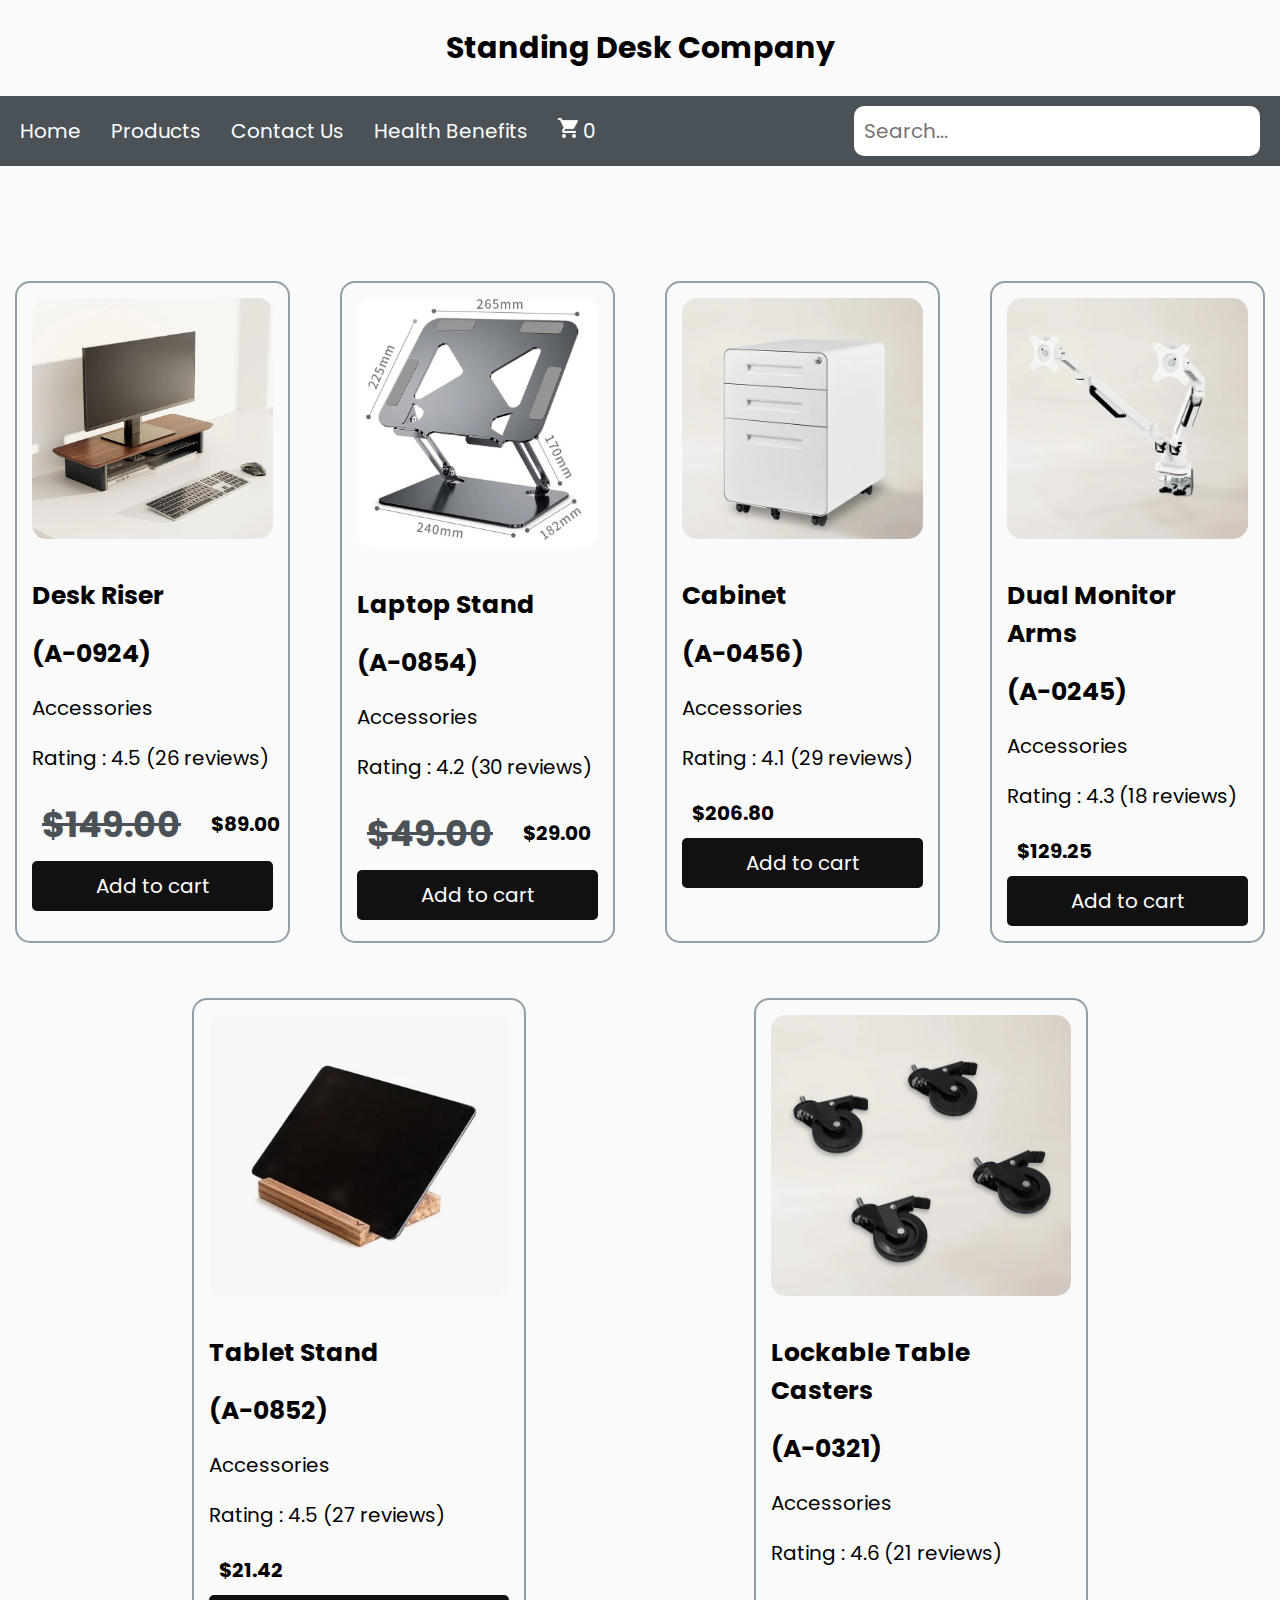
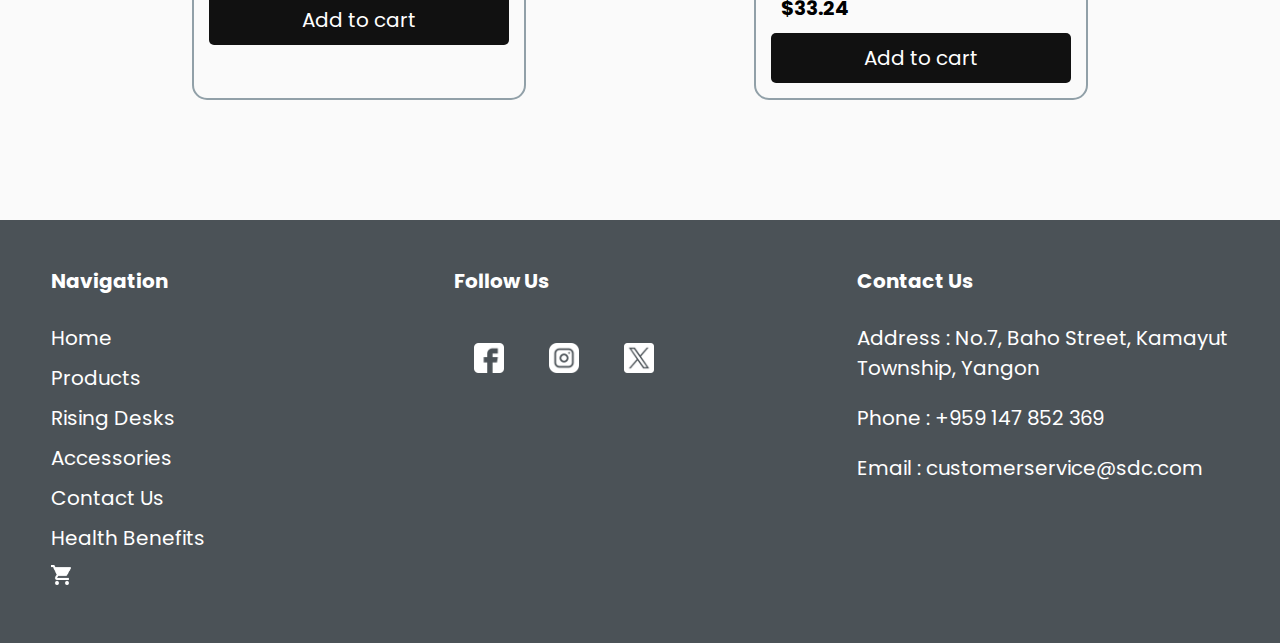
<file: accessories.html>
<!DOCTYPE html>
<html lang="en">
  <head>
    <meta charset="UTF-8" >
    <meta name="viewport" content="width=device-width, initial-scale=1.0" >
    <title>Accessories | SDC</title>
    <link rel="stylesheet" href="./style.css" >
    <link rel="preconnect" href="https://fonts.googleapis.com">
    <link rel="preconnect" href="https://fonts.gstatic.com" crossorigin>
    <link href="https://fonts.googleapis.com/css2?family=Poppins:ital,wght@0,100;0,200;0,300;0,400;0,500;0,600;0,700;0,800;0,900;1,100;1,200;1,300;1,400;1,500;1,600;1,700;1,800;1,900&display=swap" rel="stylesheet">
  </head>
  <body>
    <header>
      <h2>Standing Desk Company</h2>
    </header>
    <!-- navbar -->
    <nav>
      <div id="menu-nav">
        <ul class="navbar">
          <li><a href="index.html">Home</a></li>
          <li class="sub-menu">
            <a href="product.html">Products</a>
            <ul class="sub">
              <li><a href="desk.html">Rising Desks</a></li>
              <li><a href="accessories.html">Accessories</a></li>
            </ul>
          </li>
          <li><a href="contact_us.html">Contact Us</a></li>
          <li><a href="health_benefit.html">Health Benefits</a></li>
          <li>
            <a href="cart.html"
              ><img
                class="shopping-cart-icon"
                src="./Images/shopping-cart.png"
                alt=""
            >
            <span id="cartCount">0</span>
          </a>
          </li>
        </ul>
      </div>
      <input type="checkbox" name="menu-toggle" id="menu-toggle" >
      <label for="menu-toggle"
        ><img class="menu-bar-icon" src="./Images/menu.png" alt=""
      ></label>
      <input type="search" id="searchInput" class="search" placeholder="Search..." onkeyup="searchFunction()">
    </nav>

    <ul class="mobile-nav">
      <li><a href="index.html">Home</a></li>
      <li class="mobile-sub-menu">
        <a href="product.html">Products</a>
        <ul class="mobile-sub">
          <li><a href="desk.html">Rising Desks</a></li>
          <li><a href="accessories.html">Accessories</a></li>
        </ul>
      </li>
      <li><a href="contact_us.html">Contact Us</a></li>
      <li><a href="health_benefit.html">Health Benefits</a></li>
      <li>
        <a href="cart.html"
          ><img
            class="shopping-cart-icon"
            src="./Images/shopping-cart.png"
            alt=""
        >
            <span id="cartCountMobile">0</span>
      </a>
      </li>
    </ul>

    <section class="accessories-page-section">
      <div class="cards">
        <div class="card-container">
          <img src="./Images/Desk-riser1.jpeg" alt="" >
          <div class="product-name">
            <h4>Desk Riser</h4>
            <h4>(A-0924)</h4>
            <p>Accessories</p>
            <p>Rating : 4.5 (26 reviews)</p>
          </div>
          <div class="price">
            <h4><del>$149.00</del></h4>
            <h2>$89.00</h2>
          </div>

          <button class="btn-add-to-cart" onclick="addToCart('Desk Riser (A-0924)', 149.00)">Add to cart</button>
        </div>

        <div class="card-container">
          <img src="./Images/Laptop_Stand.jpeg" alt="" >
          <div class="product-name">
            <h4>Laptop Stand</h4>
            <h4>(A-0854)</h4>
            <p>Accessories</p>
            <p>Rating : 4.2 (30 reviews)</p>
          </div>
          <div class="price">
            <h4><del>$49.00</del></h4>
            <h2>$29.00</h2>
          </div>
          <button class="btn-add-to-cart" onclick="addToCart('Laptop Stand (A-0854)', 49.00)">Add to cart</button>
        </div>

        <div class="card-container">
          <img src="./Images/product_accessories1.jpg" alt="" >
          <div class="product-name">
            <h4>Cabinet</h4>
            <h4>(A-0456)</h4>
            <p>Accessories</p>
            <p>Rating : 4.1 (29 reviews)</p>
          </div>
          <div class="price">
            <h4>$206.80</h4>
          </div>
          <button class="btn-add-to-cart" onclick="addToCart('Cabinet (A-0456)', 206.80)">Add to cart</button>
        </div>

        <div class="card-container">
          <img src="./Images/product_accessories2.jpg" alt="" >
          <div class="product-name">
            <h4>Dual Monitor Arms</h4>
            <h4>(A-0245)</h4>
            <p>Accessories</p>
            <p>Rating : 4.3 (18 reviews)</p>
          </div>
          <div class="price">
            <h4>$129.25</h4>
          </div>
          <button class="btn-add-to-cart" onclick="addToCart('Aluminum Dual Monitor Arms (A-0245)', 129.25)">Add to cart</button>
        </div>

        <div class="card-container">
          <img src="./Images/product_accessories3.jpg" alt="" >
          <div class="product-name">
            <h4>Tablet Stand</h4>
            <h4>(A-0852)</h4>
            <p>Accessories</p>
            <p>Rating : 4.5 (27 reviews)</p>
          </div>
          <div class="price">
            <h4>$21.42</h4>
          </div>
          <button class="btn-add-to-cart" onclick="addToCart('Tablet Stand (A-0852)', 21.42)">Add to cart</button>
        </div>

        <div class="card-container">
          <img src="./Images/Product_table_casters.jpg" alt="" >
          <div class="product-name">
            <h4>Lockable Table Casters</h4>
            <h4>(A-0321)</h4>
            <p>Accessories</p>
            <p>Rating : 4.6 (21 reviews)</p>
          </div>
          <div class="price">
            <h4>$33.24</h4>
          </div>
          <button class="btn-add-to-cart" onclick="addToCart('Lockable Table Casters (A-0321)', 33.24)">Add to cart</button>
        </div>

        
      </div>
    </section>

    <!-- footer -->
    <footer>
      <div class="footer-nav">
        <h4>Navigation</h4>
        <ul>
          <li><a href="index.html">Home</a></li>
          <li><a href="product.html">Products</a></li>
          <li><a href="desk.html">Rising Desks</a></li>
          <li><a href="accessories.html">Accessories</a></li>
          <li><a href="contact_us.html">Contact Us</a></li>
          <li><a href="health_benefit.html">Health Benefits</a></li>
          <li>
            <a href="cart.html"
              ><img
                class="shopping-cart-icon"
                src="./Images/shopping-cart.png"
                alt=""
            ></a>
          </li>
        </ul>
      </div>

      <div class="follow-us">
        <h4>Follow Us</h4>
        <a class="socialmedia-icon" href="https://www.facebook.com/login/" target="_blank"
          ><img src="./Images/facebook.png" alt=""
        ></a>
        <a class="socialmedia-icon" href="https://www.instagram.com/accounts/login/?hl=en" target="_blank"
          ><img src="./Images/instagram.png" alt=""
        ></a>
        <a class="socialmedia-icon" href="https://twitter.com/login" target="_blank"
          ><img src="./Images/twitter.png" alt=""
        ></a>
      </div>

      <div class="contact-us">
        <h4>Contact Us</h4>
        <p>Address : No.7, Baho Street, Kamayut Township, Yangon</p>
        <p>Phone : +959 147 852 369</p>
        <p>Email : customerservice@sdc.com</p>
      </div>
    </footer>

    <script src="cart.js"></script>
    <script>
      function searchFunction() {
    var input = document.getElementById("searchInput").value.toLowerCase().trim();
    var words = input.split(/\s+/);

    var cards = document.getElementsByClassName("card-container");

    if (input === "") {
        
        for (var i = 0; i < cards.length; i++) {
            cards[i].style.display = "block";
        }
        return; 
    }

    for (var i = 0; i < cards.length; i++) {
        var card = cards[i];
        var cardText = card.textContent.toLowerCase();
        var match = false;

        for (var j = 0; j < words.length; j++) {
            var word = words[j];
            if (word && cardText.includes(word)) {
                match = true;
                break;
            }
        }

        if (match) {
            card.style.display = "block"; 
        } else {
            card.style.display = "none";
        }
    }
}

    </script>
  </body>
</html>
</file>
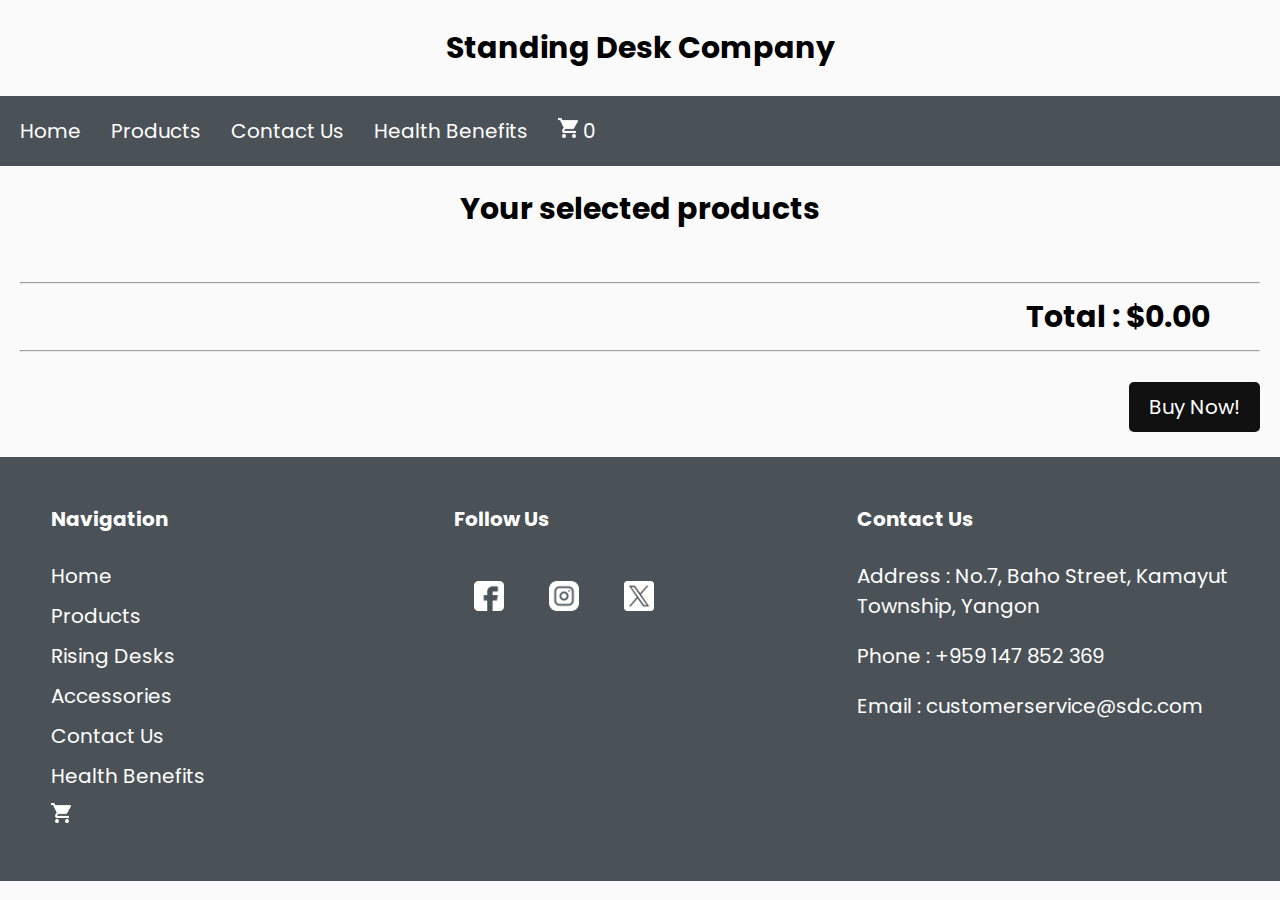
<file: cart.html>
<!DOCTYPE html>
<html lang="en">
  <head>
    <meta charset="UTF-8" >
    <meta name="viewport" content="width=device-width, initial-scale=1.0" >
    <title>Cart | SDC</title>
    <link rel="stylesheet" href="./style.css" >
    <link rel="preconnect" href="https://fonts.googleapis.com">
    <link rel="preconnect" href="https://fonts.gstatic.com" crossorigin>
    <link href="https://fonts.googleapis.com/css2?family=Poppins:ital,wght@0,100;0,200;0,300;0,400;0,500;0,600;0,700;0,800;0,900;1,100;1,200;1,300;1,400;1,500;1,600;1,700;1,800;1,900&display=swap" rel="stylesheet">
  </head>
  <body>
    <header>
      <h2>Standing Desk Company</h2>
    </header>
    <!-- navbar -->
    <nav>
      <div id="menu-nav">
        <ul class="navbar">
          <li><a href="index.html">Home</a></li>
          <li class="sub-menu">
            <a href="product.html">Products</a>
            <ul class="sub">
              <li><a href="desk.html">Rising Desks</a></li>
              <li><a href="accessories.html">Accessories</a></li>
            </ul>
          </li>
          <li><a href="contact_us.html">Contact Us</a></li>
          <li><a href="health_benefit.html">Health Benefits</a></li>
          <li>
            <a href="cart.html"
              ><img
                class="shopping-cart-icon"
                src="./Images/shopping-cart.png"
                alt=""
            >
        <span id="cartCount">0</span>
          </a>
          </li>
        </ul>
      </div>
      <input type="checkbox" name="menu-toggle" id="menu-toggle" >
      <label for="menu-toggle"
        ><img class="menu-bar-icon" src="./Images/menu.png" alt=""
      ></label>
    </nav>

    <ul class="mobile-nav">
      <li><a href="index.html">Home</a></li>
      <li class="mobile-sub-menu">
        <a href="product.html">Products</a>
        <ul class="mobile-sub">
          <li><a href="desk.html">Rising Desks</a></li>
          <li><a href="accessories.html">Accessories</a></li>
        </ul>
      </li>
      <li><a href="contact_us.html">Contact Us</a></li>
      <li><a href="health_benefit.html">Health Benefits</a></li>
      <li>
        <a href="cart.html"
          ><img
            class="shopping-cart-icon"
            src="./Images/shopping-cart.png"
            alt=""
        >
            <span id="cartCountMobile">0</span>
      </a>
      </li>
    </ul>

    <!-- Basket section -->
    <h1 class="title"> Your selected products </h1>
    <div class="basket-container">
    <div class="basket">
        <div id="cartList"></div>
        <hr>
        <div id="cartTotal">Total : $0.00</div>
        <hr>
    </div>
    <div class="buy-btn-container"> 
    <button class="buy-now" onclick="completePurchase()">Buy Now!</button>
    </div>
    </div>

    <!-- footer -->
    <footer>
      <div class="footer-nav">
        <h4>Navigation</h4>
        <ul>
          <li><a href="index.html">Home</a></li>
          <li><a href="product.html">Products</a></li>
          <li><a href="desk.html">Rising Desks</a></li>
          <li><a href="accessories.html">Accessories</a></li>
          <li><a href="contact_us.html">Contact Us</a></li>
          <li><a href="health_benefit.html">Health Benefits</a></li>
          <li>
            <a href="cart.html"
              ><img
                class="shopping-cart-icon"
                src="./Images/shopping-cart.png"
                alt=""
            ></a>
          </li>
        </ul>
      </div>

      <div class="follow-us">
        <h4>Follow Us</h4>
        <a class="socialmedia-icon" href="https://www.facebook.com/login/" target="_blank"
          ><img src="./Images/facebook.png" alt=""
        ></a>
        <a class="socialmedia-icon" href="https://www.instagram.com/accounts/login/?hl=en" target="_blank"
          ><img src="./Images/instagram.png" alt=""
        ></a>
        <a class="socialmedia-icon" href="https://twitter.com/login" target="_blank"
          ><img src="./Images/twitter.png" alt=""
        ></a>
      </div>

      <div class="contact-us">
        <h4>Contact Us</h4>
        <p>Address : No.7, Baho Street, Kamayut Township, Yangon</p>
        <p>Phone : +959 147 852 369</p>
        <p>Email : customerservice@sdc.com</p>
      </div>
    </footer>

    <script src="cart.js"></script>

  </body>
</html>
</file>
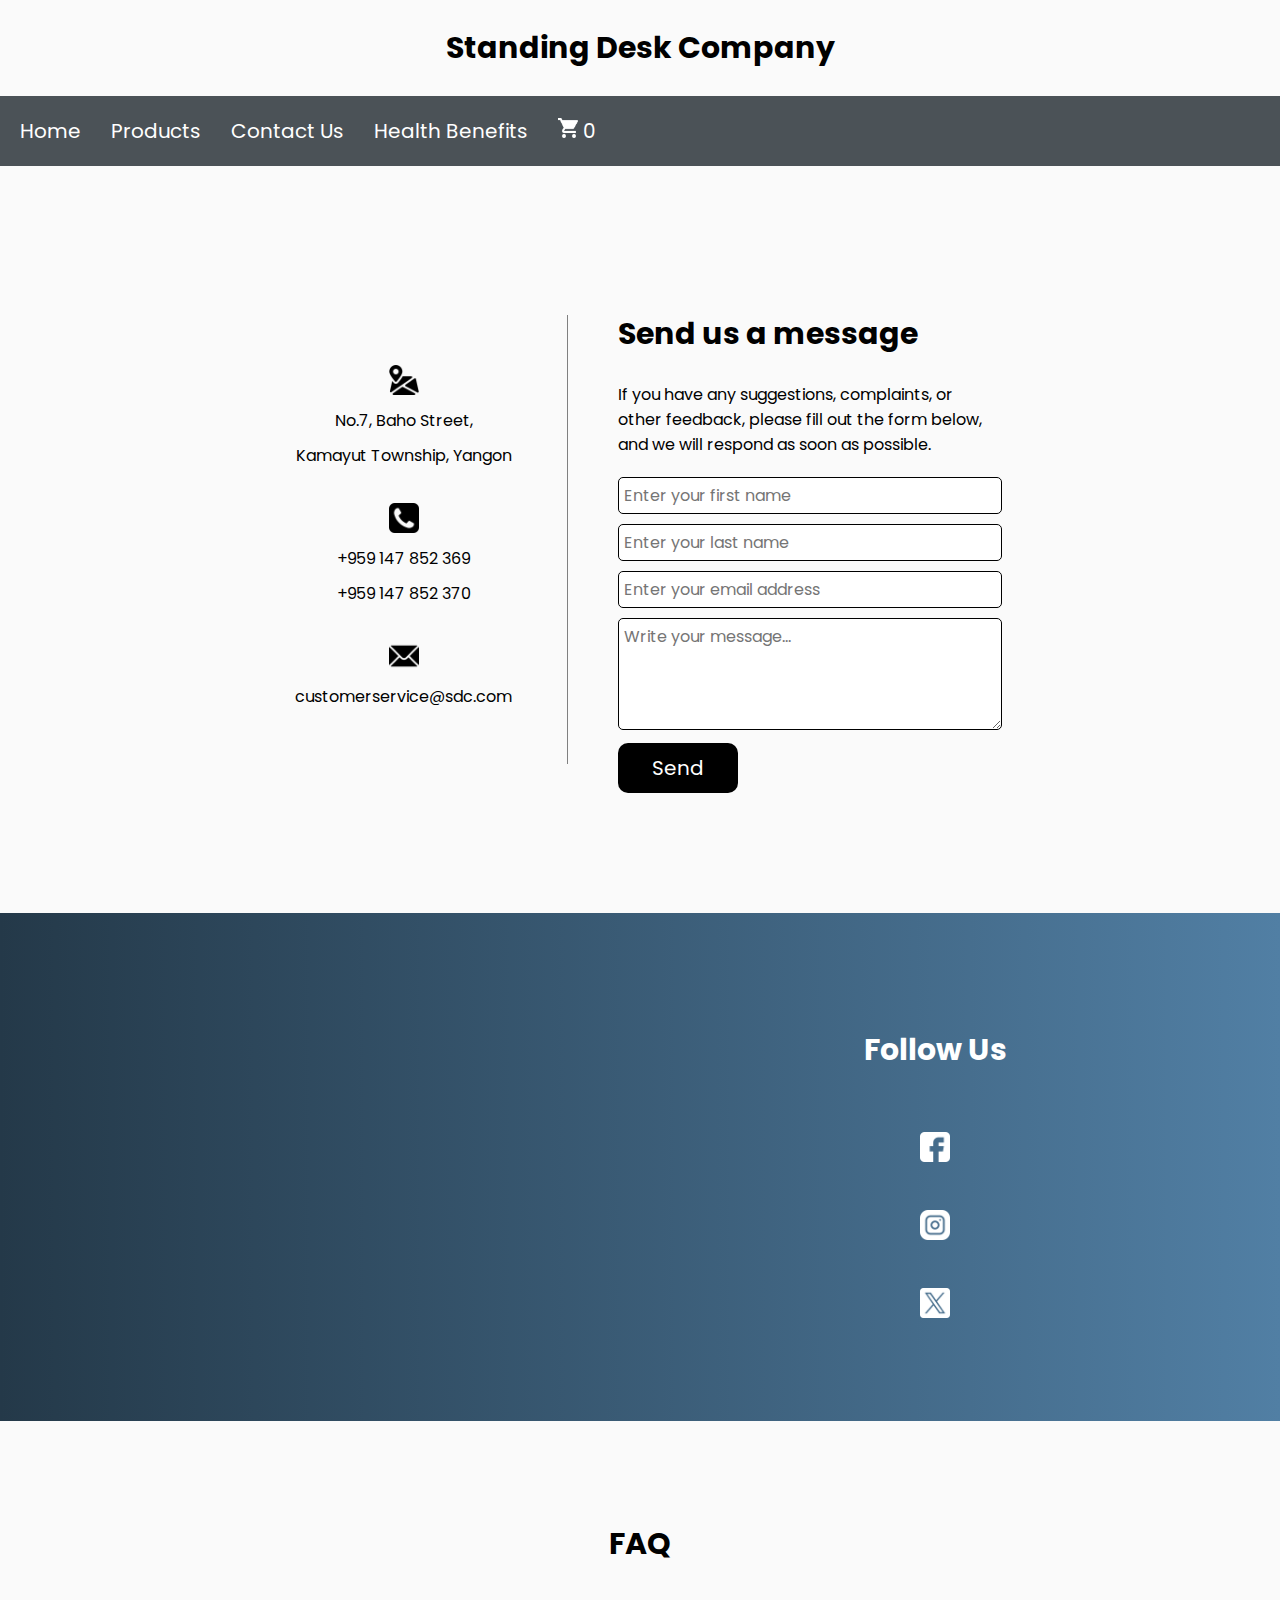
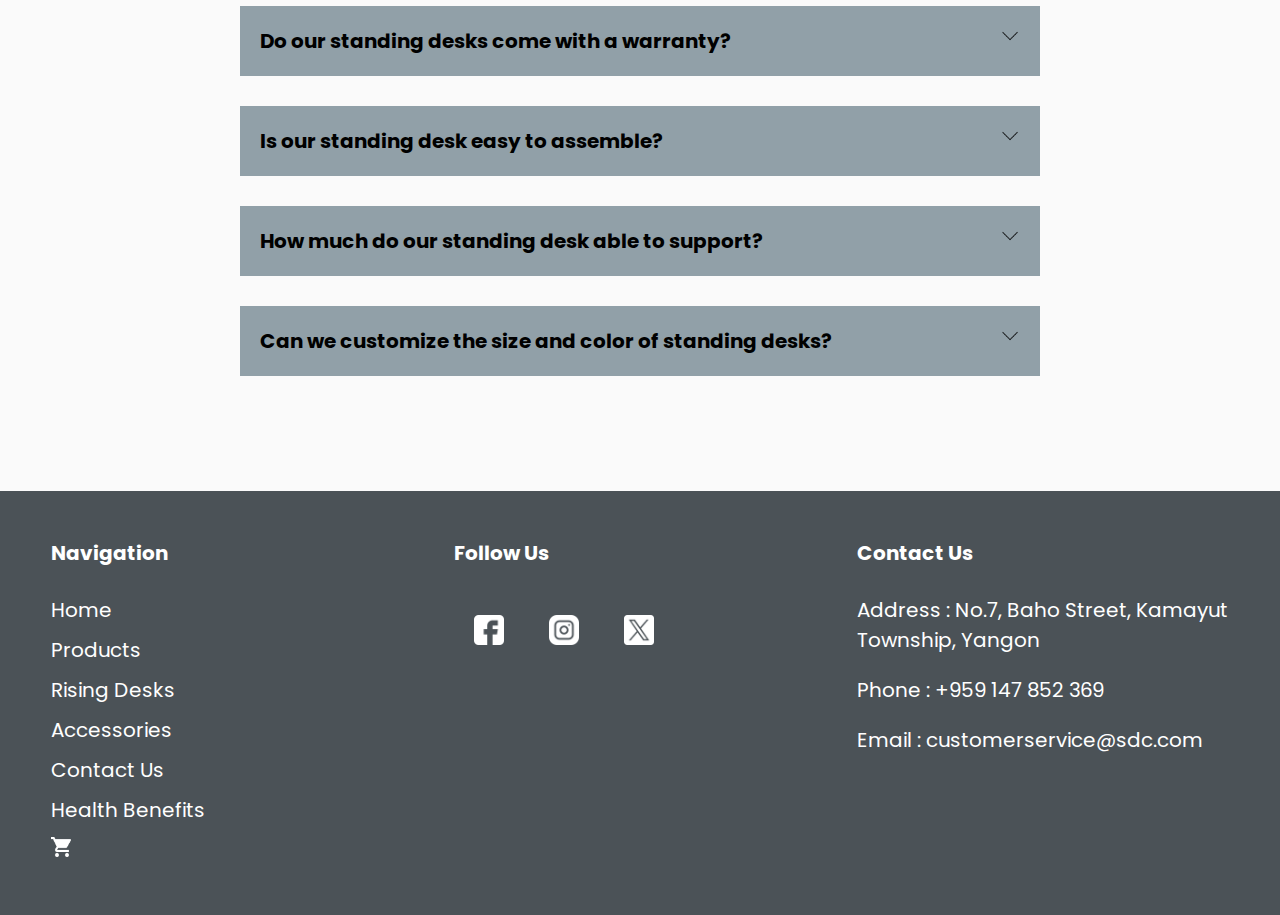
<file: contact_us.html>
<!DOCTYPE html>
<html lang="en">
  <head>
    <meta charset="UTF-8" >
    <meta name="viewport" content="width=device-width, initial-scale=1.0" >
    <title>Contact Us | SDC</title>
    <link rel="stylesheet" href="./style.css" >
    <link rel="preconnect" href="https://fonts.googleapis.com">
    <link rel="preconnect" href="https://fonts.gstatic.com" crossorigin>
    <link href="https://fonts.googleapis.com/css2?family=Poppins:ital,wght@0,100;0,200;0,300;0,400;0,500;0,600;0,700;0,800;0,900;1,100;1,200;1,300;1,400;1,500;1,600;1,700;1,800;1,900&display=swap" rel="stylesheet">
  </head>
  <body>
    <header>
      <h2>Standing Desk Company</h2>
    </header>
    <!-- navbar -->
    <nav>
      <div id="menu-nav">
        <ul class="navbar">
          <li><a href="index.html">Home</a></li>
          <li class="sub-menu">
            <a href="product.html">Products</a>
            <ul class="sub">
              <li><a href="desk.html">Rising Desks</a></li>
              <li><a href="accessories.html">Accessories</a></li>
            </ul>
          </li>
          <li><a href="contact_us.html">Contact Us</a></li>
          <li><a href="health_benefit.html">Health Benefits</a></li>
          <li>
            <a href="cart.html"
              ><img
                class="shopping-cart-icon"
                src="./Images/shopping-cart.png"
                alt=""
            >
            <span id="cartCount">0</span>
          </a>
          </li>
        </ul>
      </div>
      <input type="checkbox" name="menu-toggle" id="menu-toggle" >
      <label for="menu-toggle"
        ><img class="menu-bar-icon" src="./Images/menu.png" alt=""
      ></label>
    </nav>

    <ul class="mobile-nav">
      <li><a href="index.html">Home</a></li>
      <li class="mobile-sub-menu">
        <a href="product.html">Products</a>
        <ul class="mobile-sub">
          <li><a href="desk.html">Rising Desks</a></li>
          <li><a href="accessories.html">Accessories</a></li>
        </ul>
      </li>
      <li><a href="contact_us.html">Contact Us</a></li>
      <li><a href="health_benefit.html">Health Benefits</a></li>
      <li>
        <a href="cart.html"
          ><img
            class="shopping-cart-icon"
            src="./Images/shopping-cart.png"
            alt=""
      >
    <span id="cartCountMobile">0</span>
    </a>
      </li>
    </ul>

    <section class="contact-us-body">
      <div class="contact-us-form">
        <div class="left-side">
          <div class="contact-us-icon">
            <img src="./Images/map.png" alt="" >
          </div>
          <div class="txt-contact">No.7, Baho Street,</div>
          <div class="txt-contact">Kamayut Township, Yangon</div>
          <br >
          <div class="contact-us-icon">
            <img src="./Images/telephone-symbol-button.png" alt="" >
          </div>
          <div class="txt-contact">+959 147 852 369</div>
          <div class="txt-contact">+959 147 852 370</div>
          <br >
          <div class="contact-us-icon">
            <img src="./Images/mail.png" alt="" >
          </div>
          <div class="txt-contact">customerservice@sdc.com</div>
        </div>

        <div class="right-side">
          <div><h2 class="txt-topic">Send us a message</h2></div>
          <p>
            If you have any suggestions, complaints, or other feedback, please
            fill out the form below, and we will respond as soon as possible.
          </p>
          <form action="#">
            <div class="input-box">
              <input type="text" placeholder="Enter your first name" >
            </div>
            <div class="input-box">
              <input type="text" placeholder="Enter your last name" >
            </div>
            <div class="input-box">
              <input type="email" placeholder="Enter your email address" >
            </div>
            <div class="input-box messaege-box">
              <textarea
                placeholder="Write your message..."
                name="message"
                id="message"
              ></textarea>
            </div>
            <div class="btn-send">
              <a href="mailto:customerservice@sdc.com">Send</a>
            </div>
          </form>
        </div>
      </div>
    </section>

    <section class="map-and-social">
      <div class="map">
        <iframe src="https://www.google.com/maps/embed?pb=!1m18!1m12!1m3!1d3818.513997252894!2d96.11519967492195!3d16.850449583948052!2m3!1f0!2f0!3f0!3m2!1i1024!2i768!4f13.1!3m3!1m2!1s0x30c194e6839b05f7%3A0x2e3736ba68f17a8a!2sNo.%207%20Baho%20Rd%2C%20Yangon!5e0!3m2!1sen!2smm!4v1723201235941!5m2!1sen!2smm" allowfullscreen="" loading="lazy" referrerpolicy="no-referrer-when-downgrade"></iframe>
      </div>
      <div class="social">
        <h4>Follow Us</h4>
        <div>
          <a
          class="socialmedia-icon"
          href="https://www.facebook.com/login/"
          target="_blank"
          ><img src="./Images/facebook.png" alt=""
        ></a>
        <a
          class="socialmedia-icon"
          href="https://www.instagram.com/accounts/login/?hl=en"
          target="_blank"
          ><img src="./Images/instagram.png" alt=""
        ></a>
        <a
          class="socialmedia-icon"
          href="https://twitter.com/login"
          target="_blank"
          ><img src="./Images/twitter.png" alt=""
        ></a>
        </div>
      </div>
    </section>

    <section class="faq">
      <div class="faq-contact">
        <h2>FAQ</h2>

      <button class="question">
        Do our standing desks come with a warranty?
        <img class="down-arrow" src="./Images/arrows.png" alt="" >
      </button>
      <div class="answer">
        <p>
          Yes, all of our standing desks come with a warranty. We offer a 5-year
          warranty on the frame and a 2-year warranty on the electronic
          components. This warranty covers any defects in materials or
          workmanship under normal use. Please see our warranty page for full
          details.
        </p>
      </div>

      <button class="question">
        Is our standing desk easy to assemble?
        <img class="down-arrow" src="./Images/arrows.png" alt="" >
      </button>
      <div class="answer">
        <p>
          Our standing desks are designed for easy assembly. Each desk comes
          with a detailed instruction manual and all necessary tools. Most
          customers can assemble their desk within 30 to 60 minutes. We also
          offer video tutorials and customer support if you need any assistance.
        </p>
      </div>

      <button class="question">
        How much do our standing desk able to support?
        <img class="down-arrow" src="./Images/arrows.png" alt="" >
      </button>
      <div class="answer">
        <p>
          Our standing desks are designed to support a wide range of weights.
          Depending on the model, our desks can typically hold between 100 to
          200 pounds. Please check the specific product details for the exact
          weight capacity of each model.
        </p>
      </div>

      <button class="question">
        Can we customize the size and color of standing desks?
        <img class="down-arrow" src="./Images/arrows.png" alt="" >
      </button>
      <div class="answer">
        <p>
          Yes, we offer a range of customization options for our standing desks. You can choose from different sizes, colors, and finishes to match your workspace. Additionally, some models allow for further customization with accessories like cable management systems and monitor arms. Please refer to the product page for available options.
        </p>
      </div>
      </div>
    </section>

    <!-- footer -->
    <footer>
      <div class="footer-nav">
        <h4>Navigation</h4>
        <ul>
          <li><a href="index.html">Home</a></li>
          <li><a href="product.html">Products</a></li>
          <li><a href="desk.html">Rising Desks</a></li>
          <li><a href="accessories.html">Accessories</a></li>
          <li><a href="contact_us.html">Contact Us</a></li>
          <li><a href="health_benefit.html">Health Benefits</a></li>
          <li>
            <a href="cart.html"
              ><img
                class="shopping-cart-icon"
                src="./Images/shopping-cart.png"
                alt=""
            ></a>
          </li>
        </ul>
      </div>

      <div class="follow-us">
        <h4>Follow Us</h4>
        <a
          class="socialmedia-icon"
          href="https://www.facebook.com/login/"
          target="_blank"
          ><img src="./Images/facebook.png" alt=""
        ></a>
        <a
          class="socialmedia-icon"
          href="https://www.instagram.com/accounts/login/?hl=en"
          target="_blank"
          ><img src="./Images/instagram.png" alt=""
        ></a>
        <a
          class="socialmedia-icon"
          href="https://twitter.com/login"
          target="_blank"
          ><img src="./Images/twitter.png" alt=""
        ></a>
      </div>

      <div class="contact-us">
        <h4>Contact Us</h4>
        <p>Address : No.7, Baho Street, Kamayut Township, Yangon</p>
        <p>Phone : +959 147 852 369</p>
        <p>Email : customerservice@sdc.com</p>
      </div>
    </footer>

    <script src="cart.js"></script>
    <script>
      var acc = document.getElementsByClassName("question");
      var i;

      for (i = 0; i < acc.length; i++) {
        acc[i].addEventListener("click", function () {
          this.classList.toggle("active");
          var panel = this.nextElementSibling;
          if (panel.style.display === "block") {
            panel.style.display = "none";
          } else {
            panel.style.display = "block";
          }
        });
      }
    </script>
  </body>
</html>
</file>
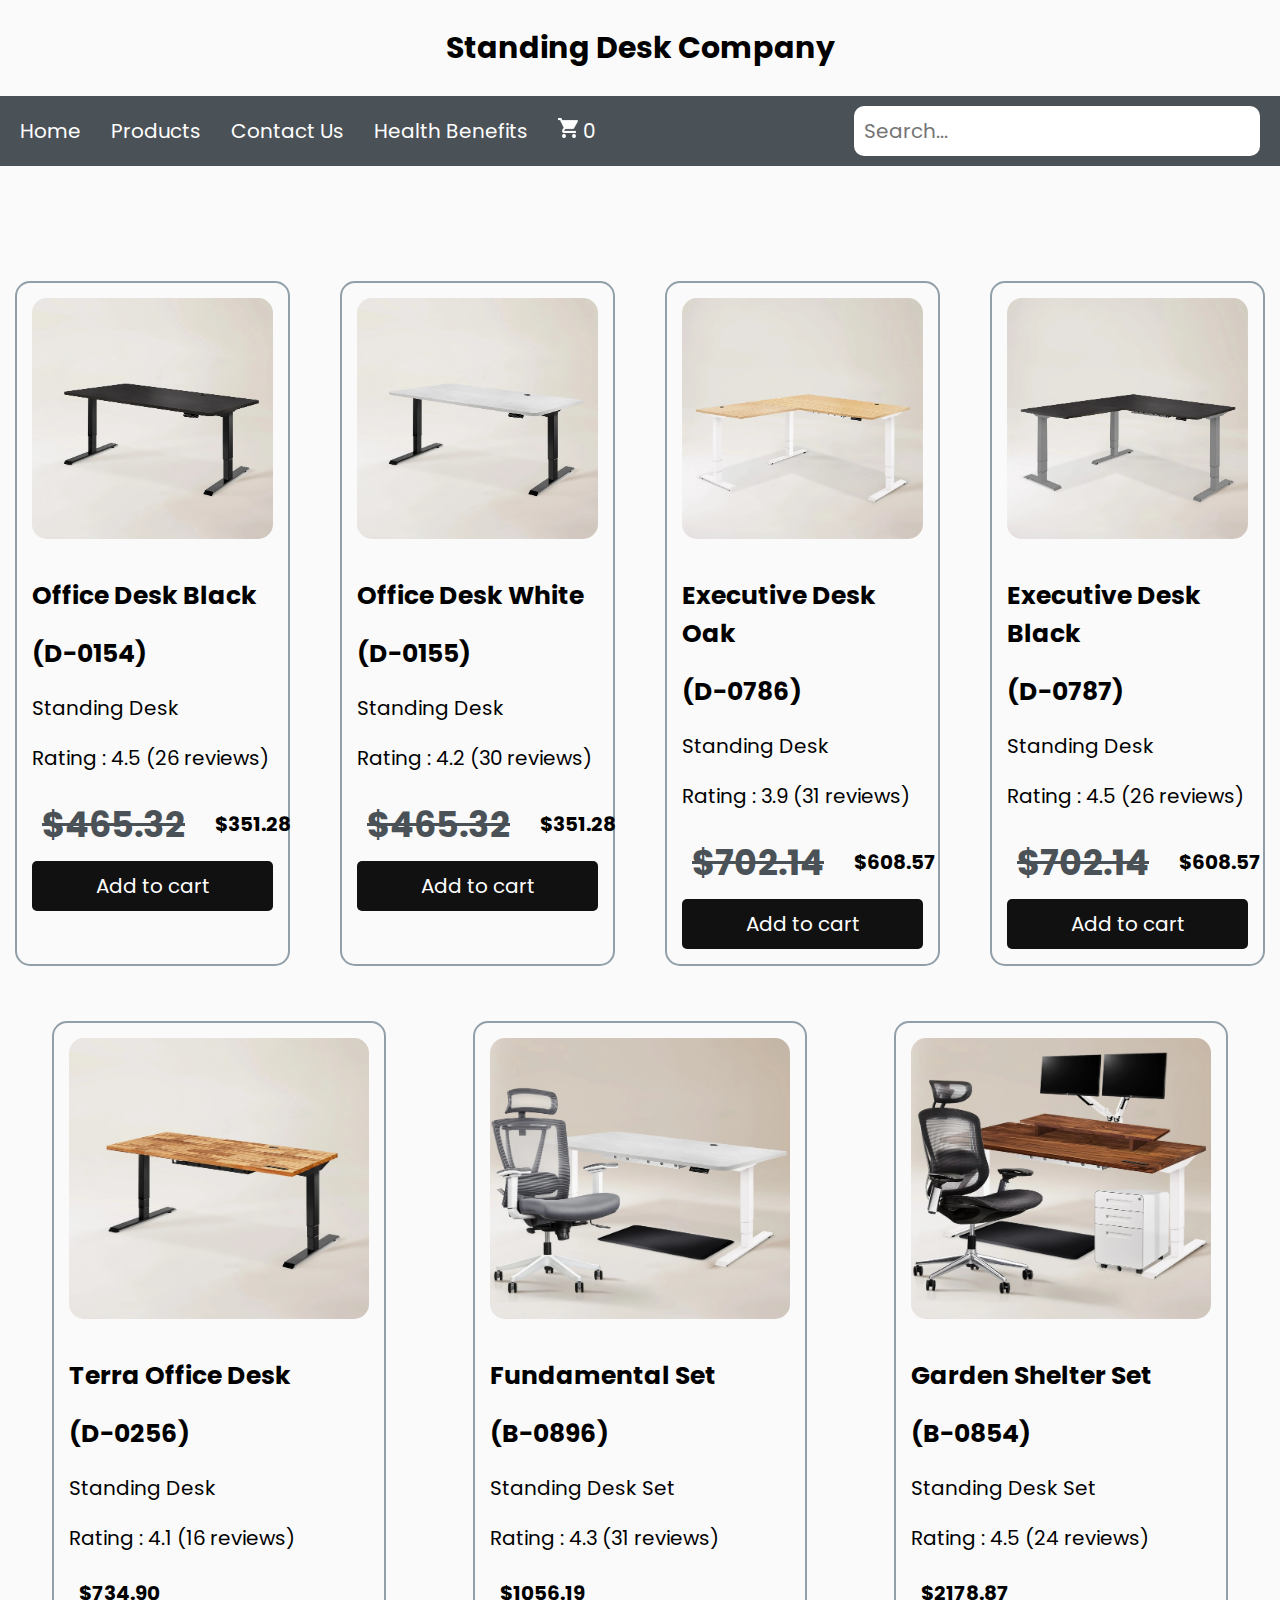
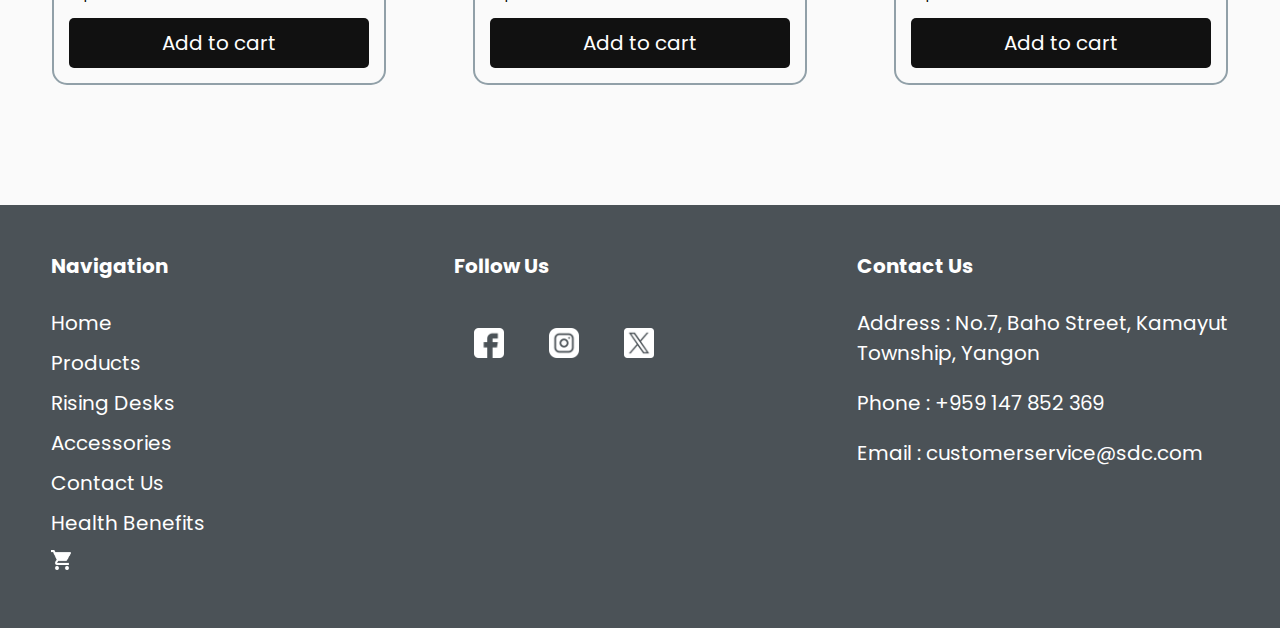
<file: desk.html>
<!DOCTYPE html>
<html lang="en">
  <head>
    <meta charset="UTF-8" >
    <meta name="viewport" content="width=device-width, initial-scale=1.0" >
    <title>Rising Desk | SDC</title>
    <link rel="stylesheet" href="./style.css" >
    <link rel="preconnect" href="https://fonts.googleapis.com">
    <link rel="preconnect" href="https://fonts.gstatic.com" crossorigin>
    <link href="https://fonts.googleapis.com/css2?family=Poppins:ital,wght@0,100;0,200;0,300;0,400;0,500;0,600;0,700;0,800;0,900;1,100;1,200;1,300;1,400;1,500;1,600;1,700;1,800;1,900&display=swap" rel="stylesheet">
  </head>
  <body>
    <header>
      <h2>Standing Desk Company</h2>
    </header>
    <!-- navbar -->
    <nav>
      <div id="menu-nav">
        <ul class="navbar">
          <li><a href="index.html">Home</a></li>
          <li class="sub-menu">
            <a href="product.html">Products</a>
            <ul class="sub">
              <li><a href="desk.html">Rising Desks</a></li>
              <li><a href="accessories.html">Accessories</a></li>
            </ul>
          </li>
          <li><a href="contact_us.html">Contact Us</a></li>
          <li><a href="health_benefit.html">Health Benefits</a></li>
          <li>
            <a href="cart.html"
              ><img
                class="shopping-cart-icon"
                src="./Images/shopping-cart.png"
                alt=""
            >
            <span id="cartCount">0</span>
          </a>
          </li>
        </ul>
      </div>
      <input type="checkbox" name="menu-toggle" id="menu-toggle" >
      <label for="menu-toggle"
        ><img class="menu-bar-icon" src="./Images/menu.png" alt=""
      ></label>
      <input type="search" id="searchInput" class="search" placeholder="Search..." onkeyup="searchFunction()">
    </nav>

    <ul class="mobile-nav">
      <li><a href="index.html">Home</a></li>
      <li class="mobile-sub-menu">
        <a href="product.html">Products</a>
        <ul class="mobile-sub">
          <li><a href="desk.html">Rising Desks</a></li>
          <li><a href="accessories.html">Accessories</a></li>
        </ul>
      </li>
      <li><a href="contact_us.html">Contact Us</a></li>
      <li><a href="health_benefit.html">Health Benefits</a></li>
      <li>
        <a href="cart.html"
          ><img
            class="shopping-cart-icon"
            src="./Images/shopping-cart.png"
            alt=""
        >
         <span id="cartCountMobile">0</span>
      </a>
      </li>
    </ul>

    <section class="desk-page-section">
      <div class="cards">
        <div class="card-container product">
          <img src="./Images/Special_Offer_desk1.jpeg" alt="" >
          <div class="product-name">
            <h4>Office Desk Black </h4>
            <h4>(D-0154)</h4>
            <p>Standing Desk</p>
            <p>Rating : 4.5 (26 reviews)</p>
          </div>
          <div class="price">
            <h4><del>$465.32</del></h4>
            <h2>$351.28</h2>
          </div>

          <button class="btn-add-to-cart" onclick="addToCart('Office Desk Black (D-0154)', 351.28)">Add to cart</button>
        </div>

        <div class="card-container">
          <img src="./Images/product_Oak_White_-_Black.jpg" alt="" >
          <div class="product-name">
            <h4>Office Desk White</h4>
            <h4>(D-0155)</h4>
            <p>Standing Desk</p>
            <p>Rating : 4.2 (30 reviews)</p>
          </div>
          <div class="price">
            <h4><del>$465.32</del></h4>
            <h2>$351.28</h2>
          </div>
          <button class="btn-add-to-cart" onclick="addToCart('Office Desk White (D-0155)', 351.28)">Add to cart</button>
        </div>

        <div class="card-container">
          <img src="./Images/Special_Offer_desk2.jpeg" alt="" >
          <div class="product-name">
            <h4>Executive Desk Oak</h4>
            <h4>(D-0786)</h4>
            <p>Standing Desk</p>
            <p>Rating : 3.9 (31 reviews)</p>
          </div>
          <div class="price">
            <h4><del>$702.14</del></h4>
            <h2>$608.57</h2>
          </div>
          <button class="btn-add-to-cart" onclick="addToCart('Executive Desk Oak (D-0786)', 608.57)">Add to cart</button>
        </div>

        <div class="card-container">
          <img src="./Images/product_Oak_Black.jpg" alt="" >
          <div class="product-name">
            <h4>Executive Desk Black</h4>
            <h4>(D-0787)</h4>
            <p>Standing Desk</p>
            <p>Rating : 4.5 (26 reviews)</p>
          </div>
          <div class="price">
            <h4><del>$702.14</del></h4>
            <h2>$608.57</h2>
          </div>
          <button class="btn-add-to-cart" onclick="addToCart('Executive Desk Black (D-0787)', 608.57)">Add to cart</button>
        </div>

        <div class="card-container">
          <img src="./Images/product_TerraDesk_Black.jpeg" alt="" >
          <div class="product-name">
            <h4>Terra Office Desk</h4>
            <h4>(D-0256)</h4>
            <p>Standing Desk</p>
            <p>Rating : 4.1 (16 reviews)</p>
          </div>
          <div class="price">
            <h4>$734.90</h4>
          </div>
          <button class="btn-add-to-cart" onclick="addToCart('Terra Office Desk (D-0787)', 608.57)">Add to cart</button>
        </div>

        <div class="card-container">
          <img src="./Images/product_Essential_Bundle_-_White.jpg" alt="" >
          <div class="product-name">
            <h4>Fundamental Set</h4>
            <h4>(B-0896)</h4>
            <p>Standing Desk Set</p>
            <p>Rating : 4.3 (31 reviews)</p>
          </div>
          <div class="price">
            <h4>$1056.19</h4>
          </div>
          <button class="btn-add-to-cart" onclick="addToCart('Fundamental Set (B-0896)', 1056.19)">Add to cart</button>
        </div>

        <div class="card-container">
          <img src="./Images/product_Arbor_Bundle_-_White.jpg" alt="" >
          <div class="product-name">
            <h4>Garden Shelter Set</h4>
            <h4>(B-0854)</h4>
            <p>Standing Desk Set</p>
            <p>Rating : 4.5 (24 reviews)</p>
          </div>
          <div class="price">
            <h4>$2178.87</h4>
          </div>
          <button class="btn-add-to-cart" onclick="addToCart('Garden Shelter Set (B-0854)', 2178.87)">Add to cart</button>
        </div>
      </div>
    </section>

    <!-- footer -->
    <footer>
      <div class="footer-nav">
        <h4>Navigation</h4>
        <ul>
          <li><a href="index.html">Home</a></li>
          <li><a href="product.html">Products</a></li>
          <li><a href="desk.html">Rising Desks</a></li>
          <li><a href="accessories.html">Accessories</a></li>
          <li><a href="contact_us.html">Contact Us</a></li>
          <li><a href="health_benefit.html">Health Benefits</a></li>
          <li>
            <a href="cart.html"
              ><img
                class="shopping-cart-icon"
                src="./Images/shopping-cart.png"
                alt=""
            ></a>
          </li>
        </ul>
      </div>

      <div class="follow-us">
        <h4>Follow Us</h4>
        <a
          class="socialmedia-icon"
          href="https://www.facebook.com/login/"
          target="_blank"
          ><img src="./Images/facebook.png" alt=""
        ></a>
        <a
          class="socialmedia-icon"
          href="https://www.instagram.com/accounts/login/?hl=en"
          target="_blank"
          ><img src="./Images/instagram.png" alt=""
        ></a>
        <a
          class="socialmedia-icon"
          href="https://twitter.com/login"
          target="_blank"
          ><img src="./Images/twitter.png" alt=""
        ></a>
      </div>

      <div class="contact-us">
        <h4>Contact Us</h4>
        <p>Address : No.7, Baho Street, Kamayut Township, Yangon</p>
        <p>Phone : +959 147 852 369</p>
        <p>Email : customerservice@sdc.com</p>
      </div>
    </footer>

    <script src="cart.js"></script>
    <script>
      function searchFunction() {
        var input = document.getElementById("searchInput").value.toLowerCase().trim();
        var words = input.split(/\s+/);

        var cards = document.getElementsByClassName("card-container");

    if (input === "") {
        
        for (var i = 0; i < cards.length; i++) {
            cards[i].style.display = "block";
        }
        return; 
    }

    for (var i = 0; i < cards.length; i++) {
        var card = cards[i];
        var cardText = card.textContent.toLowerCase();
        var match = false;

        for (var j = 0; j < words.length; j++) {
            var word = words[j];
            if (word && cardText.includes(word)) {
                match = true;
                break;
            }
        }

        if (match) {
            card.style.display = "block"; 
        } else {
            card.style.display = "none";
        }
    }
}
    </script>
  </body>
</html>
</file>
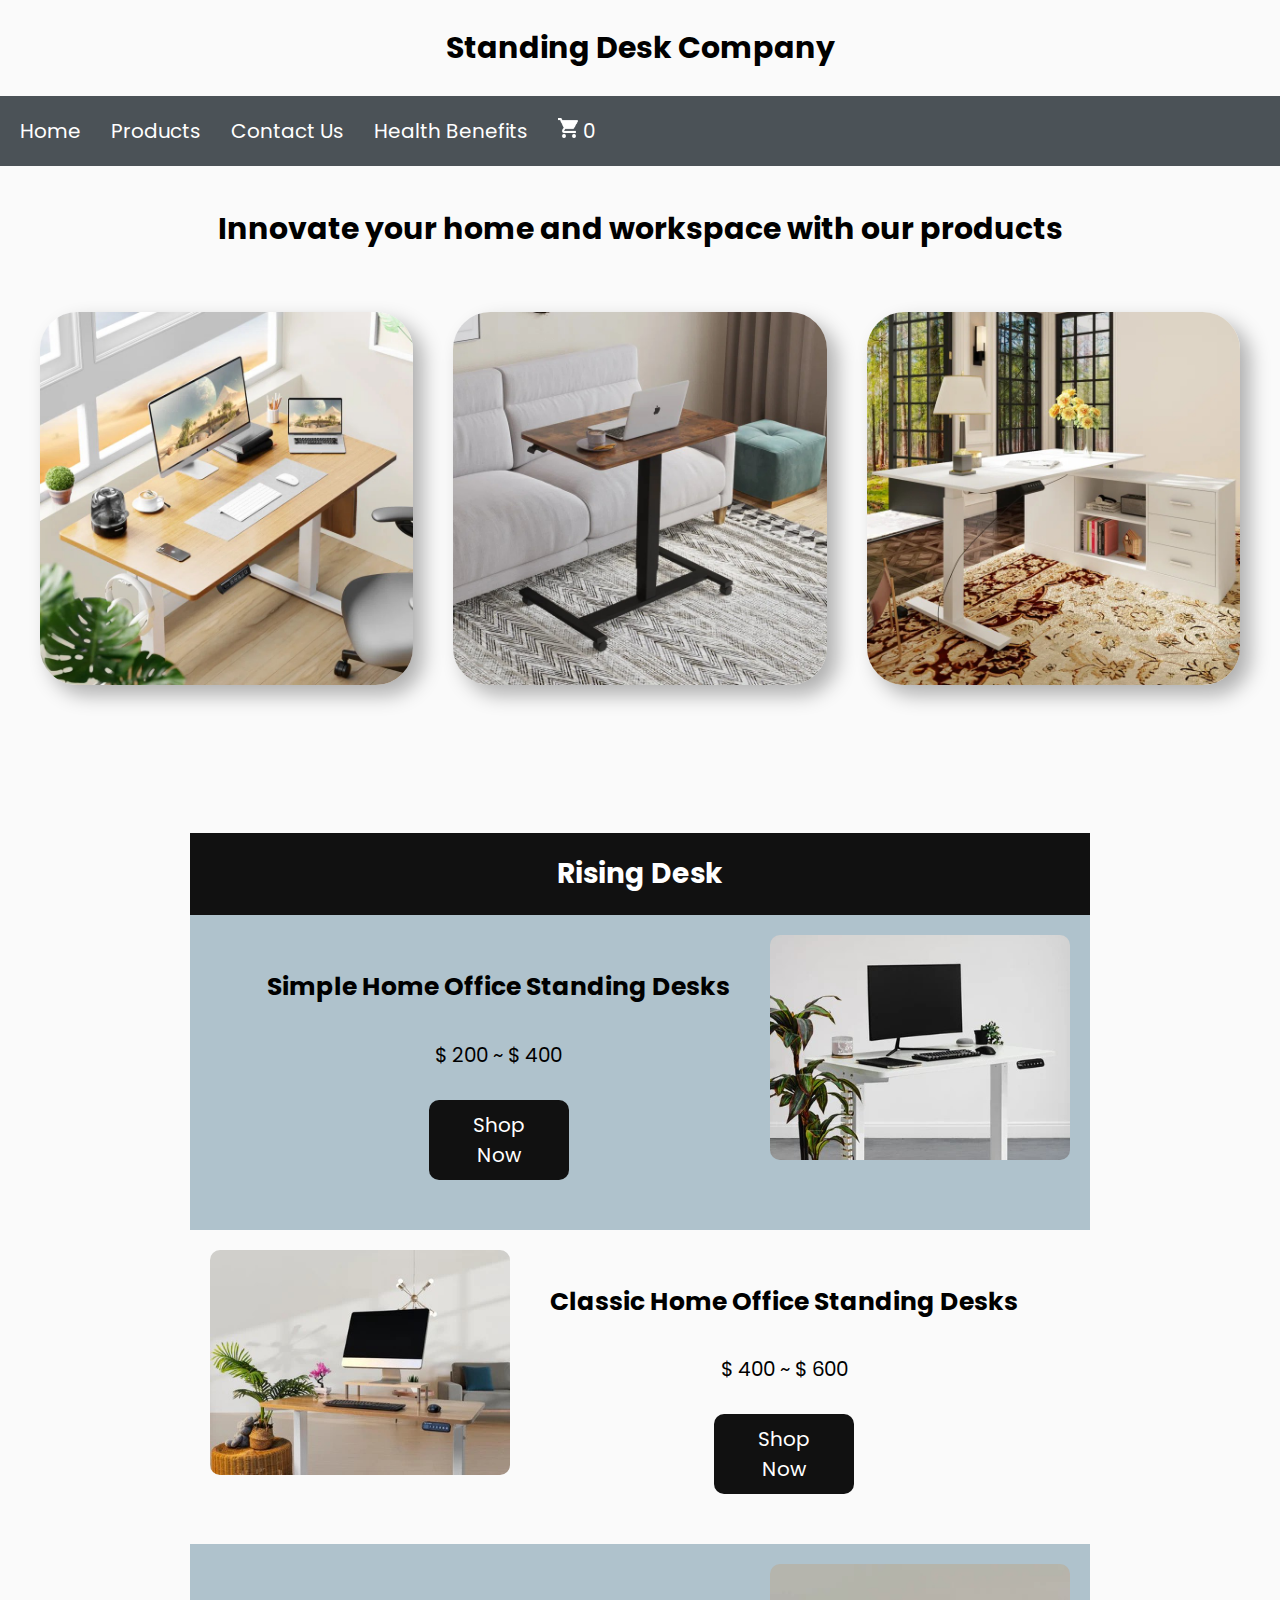
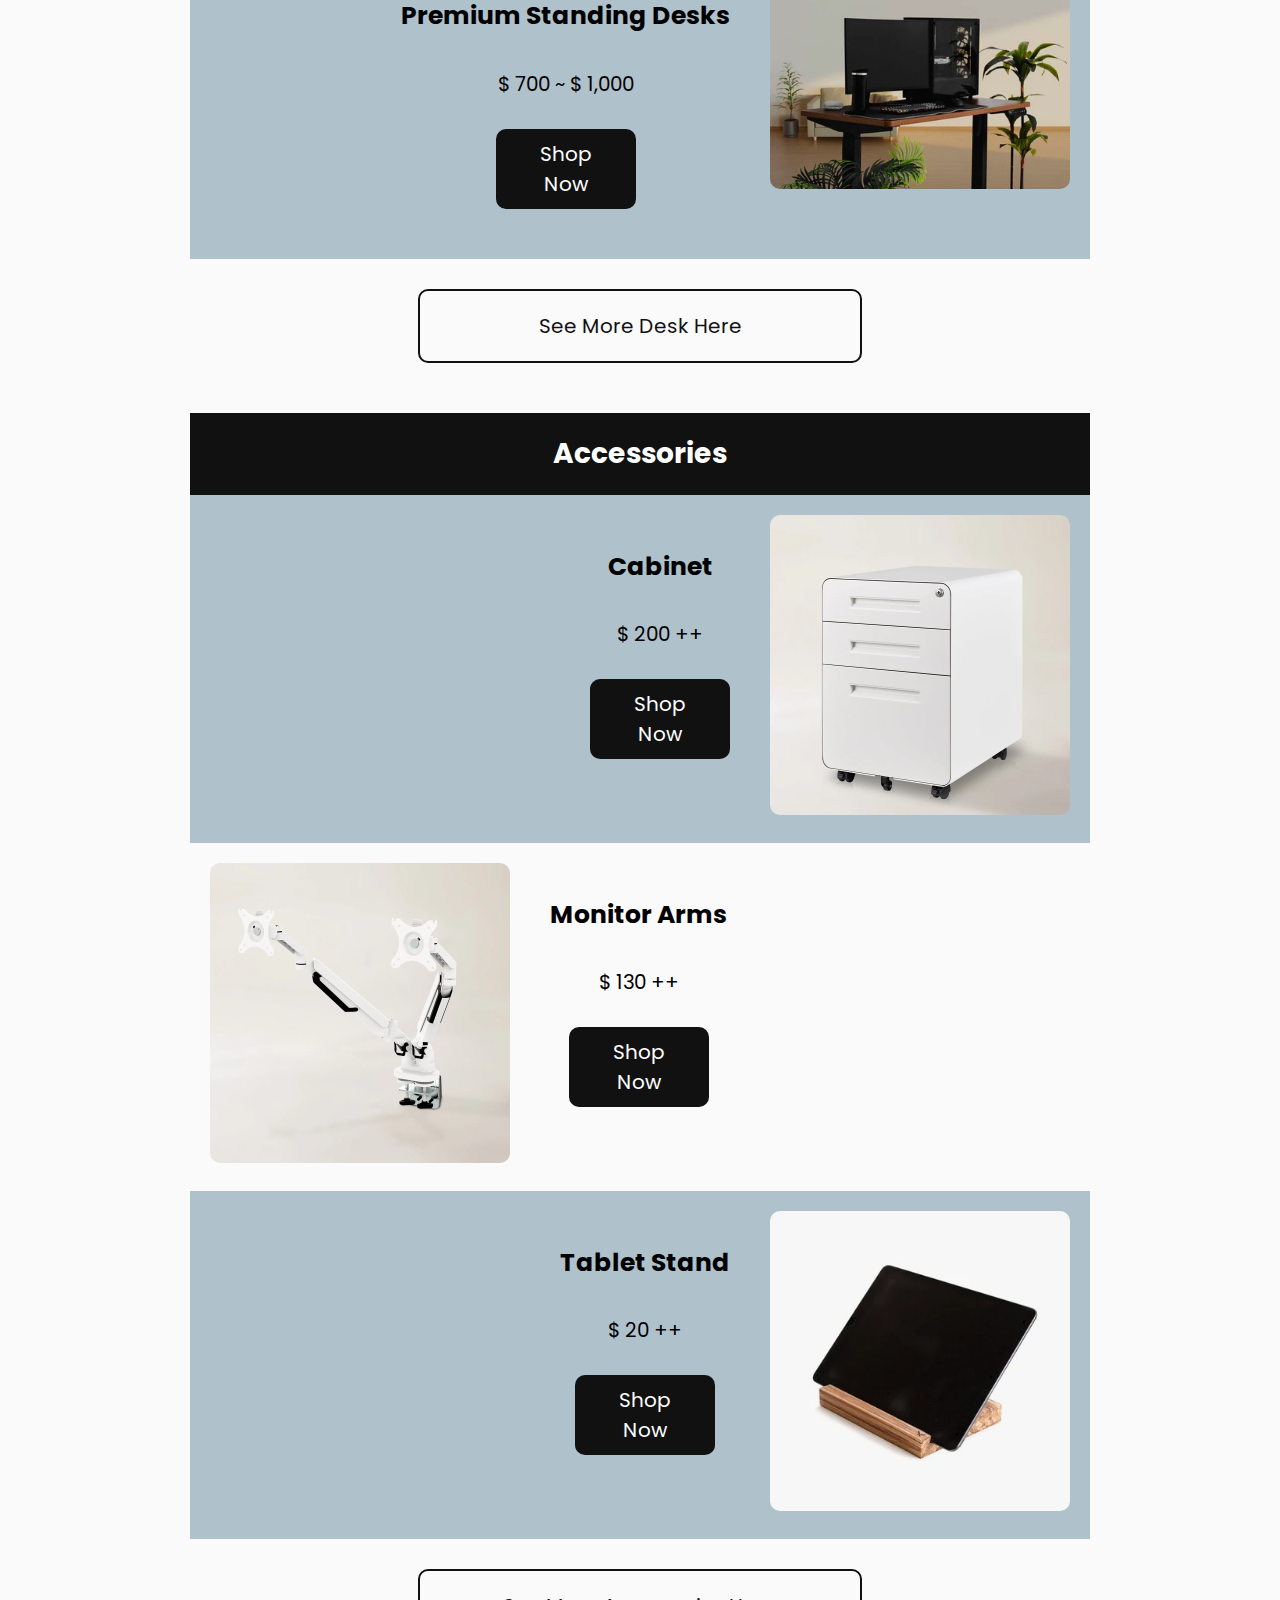
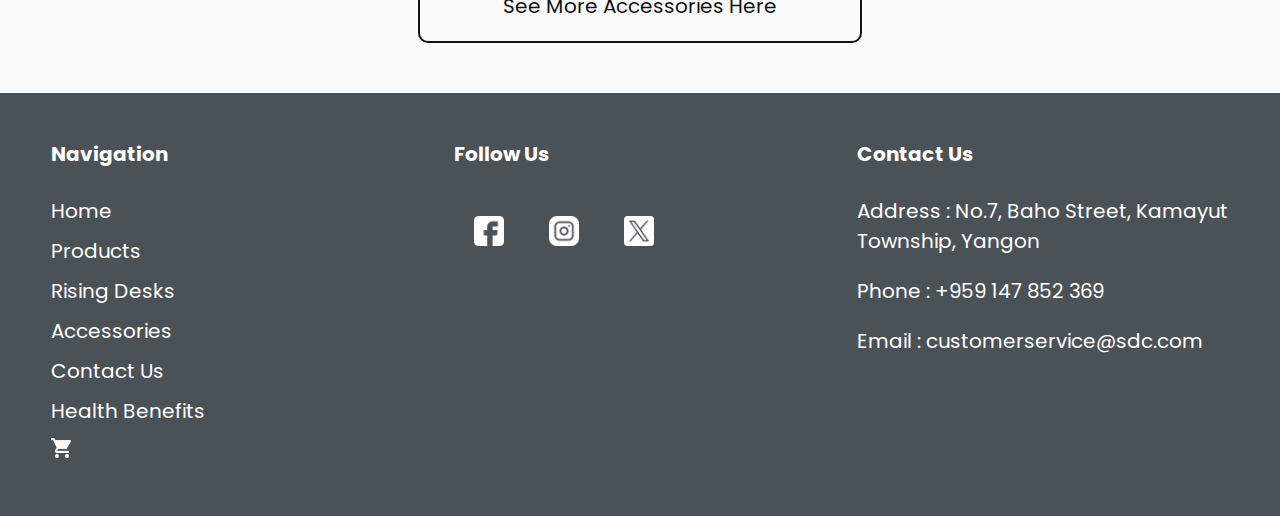
<file: product.html>
<!DOCTYPE html>
<html lang="en">
  <head>
    <meta charset="UTF-8" >
    <meta name="viewport" content="width=device-width, initial-scale=1.0" >
    <title>Product | SDC</title>
    <link rel="stylesheet" href="./style.css" >
    <link rel="preconnect" href="https://fonts.googleapis.com">
    <link rel="preconnect" href="https://fonts.gstatic.com" crossorigin>
    <link href="https://fonts.googleapis.com/css2?family=Poppins:ital,wght@0,100;0,200;0,300;0,400;0,500;0,600;0,700;0,800;0,900;1,100;1,200;1,300;1,400;1,500;1,600;1,700;1,800;1,900&display=swap" rel="stylesheet">
  </head>
  <body>
    <header>
      <h2>Standing Desk Company</h2>
    </header>
    <!-- navbar -->
    <nav>
      <div id="menu-nav">
        <ul class="navbar">
          <li><a href="index.html">Home</a></li>
          <li class="sub-menu">
            <a href="product.html">Products</a>
            <ul class="sub">
              <li><a href="desk.html">Rising Desks</a></li>
              <li><a href="accessories.html">Accessories</a></li>
            </ul>
          </li>
          <li><a href="contact_us.html">Contact Us</a></li>
          <li><a href="health_benefit.html">Health Benefits</a></li>
          <li>
            <a href="cart.html"
              ><img
                class="shopping-cart-icon"
                src="./Images/shopping-cart.png"
                alt=""
            >
            <span id="cartCount">0</span>
          </a>
          </li>
        </ul>
      </div>
      <input type="checkbox" name="menu-toggle" id="menu-toggle" >
      <label for="menu-toggle"
        ><img class="menu-bar-icon" src="./Images/menu.png" alt=""
      ></label>
    </nav>

    <ul class="mobile-nav">
      <li><a href="index.html">Home</a></li>
      <li class="mobile-sub-menu">
        <a href="product.html">Products</a>
        <ul class="mobile-sub">
          <li><a href="desk.html">Rising Desks</a></li>
          <li><a href="accessories.html">Accessories</a></li>
        </ul>
      </li>
      <li><a href="contact_us.html">Contact Us</a></li>
      <li><a href="health_benefit.html">Health Benefits</a></li>
      <li>
        <a href="cart.html"
          ><img
            class="shopping-cart-icon"
            src="./Images/shopping-cart.png"
            alt=""
        >
        <span id="cartCountMobile">0</span>
      </a>
      </li>
    </ul>

    <!-- top-section -->
    <section class="top-section">
      <h1>Innovate your home and workspace with our products</h1>
      <div class="top-images">
        <div class="img-container">
          <img
            src="./Images/Koree+Adjustable+Metal+Base+Standing+Desk.jpg"
            alt=""
          >
        </div>
        <div class="img-container">
          <img
            src="./Images/Raygen+28_+Pneumatic+Height+Adjustable+Standing+Desk.jpg"
            alt=""
          >
        </div>
        <div class="img-container">
          <img
            src="./Images/Lorentz+Adjustable+L-Shaped+Standing+Desk.jpg"
            alt=""
          >
        </div>
      </div>
    </section>

    <!-- desk section -->

    <section class="show-case">
      <div class="product-desk-section">
        <h2>Rising Desk</h2>
        <div class="desk-section">
          <div class="desk-float">
            <img class="desk-float-img" src="./Images/product_desk1.jpeg" alt="" >
          </div>
          <div class="desk-float">
            <h4>Simple Home Office Standing Desks</h4>
            <p>$ 200 ~ $ 400</p>
            <div class="btn-read-more"><a href="desk.html">Shop Now</a></div>
          </div>
        </div>

        <div class="desk-section">
          <div class="desk-float-left">
            <img class="desk-float-img" src="./Images/product_desk2.jpeg" alt="" >
          </div>
          <div class="desk-float-left">
            <h4>Classic Home Office Standing Desks</h4>
            <p>$ 400 ~ $ 600</p>
            <div class="btn-read-more"><a href="desk.html">Shop Now</a></div>
          </div>
        </div>

        <div class="desk-section">
          <div class="desk-float">
            <img class="desk-float-img" src="./Images/product_desk3.jpg" alt="" >
          </div>
          <div class="desk-float">
            <h4>Premium Standing Desks</h4>
            <p>$ 700 ~ $ 1,000</p>
            <div class="btn-read-more"><a href="desk.html">Shop Now</a></div>
          </div>
        </div>

        <a class="to-desk-page btn-outline" href="./desk.html">See More Desk Here</a>
      </div>
    </section>

    <!-- accessories section -->
    <section class="show-case">
      <div class="product-accessories-section">
        <h2>Accessories</h2>
        <div class="accessories-section">
          <div class="accessories-float">
            <img
              class="accessories-float-img"
              src="./Images/product_accessories1.jpg"
              alt=""
            >
          </div>
          <div class="accessories-float">
            <h4>Cabinet</h4>
            <p>$ 200 ++</p>
            <div class="btn-read-more"><a href="accessories.html">Shop Now</a></div>
          </div>
        </div>

        <div class="accessories-section">
          <div class="accessories-float-left">
            <img
              class="accessories-float-img"
              src="./Images/product_accessories2.jpg"
              alt=""
            >
          </div>
          <div class="accessories-float-left">
            <h4>Monitor Arms</h4>
            <p>$ 130 ++</p>
            <div class="btn-read-more"><a href="accessories.html">Shop Now</a></div>
          </div>
        </div>

        <div class="accessories-section">
          <div class="accessories-float">
            <img
              class="accessories-float-img"
              src="./Images/product_accessories3.jpg"
              alt=""
            >
          </div>
          <div class="accessories-float">
            <h4>Tablet Stand</h4>
            <p>$ 20 ++</p>
            <div class="btn-read-more"><a  href="accessories.html">Shop Now</a></div>
          </div>
        </div>

        <a class="to-accessories-page btn-outline" href="./accessories.html">See More Accessories Here</a>
      </div>

    </section>

    <!-- footer -->
    <footer>
      <div class="footer-nav">
        <h4>Navigation</h4>
        <ul>
          <li><a href="index.html">Home</a></li>
          <li><a href="product.html">Products</a></li>
          <li><a href="desk.html">Rising Desks</a></li>
          <li><a href="accessories.html">Accessories</a></li>
          <li><a href="contact_us.html">Contact Us</a></li>
          <li><a href="health_benefit.html">Health Benefits</a></li>
          <li>
            <a href="cart.html"
              ><img
                class="shopping-cart-icon"
                src="./Images/shopping-cart.png"
                alt=""
            ></a>
          </li>
        </ul>
      </div>

      <div class="follow-us">
        <h4>Follow Us</h4>
        <a
          class="socialmedia-icon"
          href="https://www.facebook.com/login/"
          target="_blank"
          ><img src="./Images/facebook.png" alt=""
        ></a>
        <a
          class="socialmedia-icon"
          href="https://www.instagram.com/accounts/login/?hl=en"
          target="_blank"
          ><img src="./Images/instagram.png" alt=""
        ></a>
        <a
          class="socialmedia-icon"
          href="https://twitter.com/login"
          target="_blank"
          ><img src="./Images/twitter.png" alt=""
        ></a>
      </div>

      <div class="contact-us">
        <h4>Contact Us</h4>
        <p>Address : No.7, Baho Street, Kamayut Township, Yangon</p>
        <p>Phone : +959 147 852 369</p>
        <p>Email : customerservice@sdc.com</p>
      </div>
    </footer>

    <script src="cart.js"></script>

  </body>
</html>
</file>
<file: style.css>
* {
  font-family: "Poppins", sans-serif;
  font-size: 20px;
}

body {
  background-color: #fafafa;
  margin: 0;
  padding: 0;
}


section {
  margin-bottom: 100px;
}

/* Modal Container */
.modal {
  display: none;
  position: fixed;
  z-index: 2;
  left: 0;
  top: 0;
  width: 100%;
  height: 100%;
  overflow: auto;
  background-color: rgb(0, 0, 0);
  background-color: rgba(0, 0, 0, 0.4);
}

.modal-content {
  background-color: #fefefe;
  margin: 15% auto;
  padding: 20px;
  border: 1px solid #888;
  width: 50%;
  text-align: center;
  border-radius: 20px;
}

.welcome-message{
  font-size: 30px;
}
        
.close {
  color: #aaa;
  float: right;
  font-size: 28px;
  font-weight: bold;
}

.close:hover,
.close:focus {
  color: black;
  text-decoration: none;
  cursor: pointer;
}

/* header */
header h2 {
  text-align: center;
  font-size: 30px;
}

/* navbar */

.shopping-cart-icon {
  width: 20px;
}

nav {
  display: flex;
  justify-content: space-between;
  align-items: center;
  background-color: #4b5257;
  height: 70px;
  padding: 0 20px;
}

nav ul {
  list-style-type: none;
}

.navbar {
  display: flex;
  gap: 30px;
  justify-content: space-between;
  padding-inline-start: 0px;
}

nav ul li a {
  text-decoration: none;
  display: block;
  color: #fff;
}

.sub-menu {
  position: relative;
}

.sub {
  display: none;
  position: absolute;
  padding-inline-start: 0px;
  z-index: 1;
  background-color: #4b5257;
  color: #fff;
}

.sub li {
  width: 150px;
  padding: 15px;
}

.sub li:first-child {
  margin-top: 24px;
}

.sub-menu:focus-within .sub,
.sub-menu:hover .sub {
  display: block;
}

nav ul li a:focus-within,
nav ul li a:hover {
  text-decoration: underline;
}

.search {
  padding: 10px;
  border-radius: 10px;
  background-color: #fff;
  border: none;
}

.menu-bar-icon {
  width: 30px;
  display: none;
}

.mobile-nav {
  list-style-type: none;
  background-color: #4b5257;
  margin: 0;
  padding: 20px;
  position: absolute;
  z-index: 2;
  width: 100%;
  display: none;
}

.mobile-nav li:focus-within a,
.mobile-nav li:hover a {
  text-decoration: underline;
}

.mobile-nav li {
  margin-bottom: 10px;
}

.mobile-nav li a {
  text-decoration: none;
  color: #fff;
}

.mobile-sub-menu li {
  list-style-type: none;
}

.mobile-sub li {
  margin-top: 10px;
  display: none;
}

.mobile-sub-menu:focus-within .mobile-sub li,
.mobile-sub-menu:hover .mobile-sub li {
  display: block;
}

#menu-toggle {
  display: none;
}

/* hero-section */

.hero-section {
  position: relative;
}

#slide {
  overflow: hidden;
}

#slide figure {
  position: relative;
  width: 500%;
  margin: 0;
  left: 0;
  animation: 20s slide infinite;
}

#slide figure img {
  float: left;
  width: 20%;
}

.text-box {
  font-weight: bold;
  background-color: #ffffff91;
  padding: 30px;
  position: absolute;
  z-index: 1;
  width: fit-content;
  bottom: 30%;
}

.text-box p {
  font-size: 20px;
  margin: 0;
  padding-bottom: 20px;
}

.text-box h1 {
  font-size: 50px;
  margin: 0;
}

@keyframes slide {
  0% {
    left: 0;
  }
  15% {
    left: 0;
  }
  33% {
    left: -100%;
  }
  49% {
    left: -100%;
  }
  66% {
    left: -200%;
  }
  82% {
    left: -200%;
  }
  99% {
    left: -300%;
  }
  100% {
    left: -300%;
  }
}

/* Special offer section */

.cards {
  display: flex;
  justify-content: space-evenly;
  flex-wrap: wrap;
  gap: 20px;
}

.card-container {
  flex: 1;
  min-width: 240px;
  max-width: 300px;
  border: 2px solid #91a0a8;
  border-radius: 15px;
  box-sizing: content-box;
  padding: 15px;
  margin: 15px;
}

.card-container img {
  margin: 0;
  width: 100%;
  border-radius: 15px;
  max-height: 281px;
}

.product-name {
  padding-top: 10px;
}

.product-name span {
  background-color: rgb(255, 0, 0);
  color: #fff;
  padding: 5px;
  border-radius: 5px;
}

.product-name h4 {
  font-size: 25px;
  margin-top: 20px;
}

.cards .price {
  display: flex;
  gap: 10px;
  align-items: center;
}

.price h2,
.price h4 {
  margin: 10px;
}

.card-container {
  margin-bottom: 20px;
}

.product-name h4,
p {
  margin-bottom: 15px;
}

.cards div .btn-add-to-cart {
  background-color: #111;
  color: #fff;
  padding: 10px 20px;
  border: 0;
  border-radius: 5px;
  cursor: pointer;
  width: 100%;
  text-align: center;
}

.cards .price h4 del {
  font-size: 35px;
  color: #4b5257;
}

.cards div h2.price {
  display: flex;
  margin: 0;
}

.see-more {
  text-align: center;
  padding: 50px 0;
}

.btn-outline{
  border: 2px solid #111;
  padding: 10px 20px;
  border-radius: 10px;
  color: #111;
  text-decoration: none;
}

.btn-outline:hover{
  box-shadow: 10px 10px 20px rgba(0, 0, 0, 0.3);
  background-color: #4b5257;
  color: #fff;
  cursor: pointer;
  border: none;
}

/* health benefit section */
.health-benefit {
  display: flex;
  gap: 20px;
  align-items: center;
}

.health-benefit figure img {
  width: 50vw;
  border-radius: 15px;
  box-shadow: 10px 10px 20px rgba(0, 0, 0, 0.3);
}

.health-benefit div {
  width: 40vw;
}

.health-benefit div h4 {
  font-size: 25px;
  margin-top: 0;
}

.health-benefit div ul li {
  list-style-type: square;
  font-size: 20px;
  margin: 10px;
}

.health-benefit-video {
  padding: 20px;
  text-align: center;
  margin-top: 30px;
}

.health-benefit-video video {
  width: 60vw;
  border-radius: 15px;
  box-shadow: 10px 10px 20px rgba(0, 0, 0, 0.3);
  text-align: center;
  margin: auto;
}

.btn-read-more{
  background-color: #111;
  color: #fff;
  padding: 10px 20px;
  border: 0;
  border-radius: 10px;
  cursor: pointer;
  text-align: center;
  text-decoration: none;
  margin: 30px;
  max-width: 100px;
  margin: 30px auto;
}


/* About Us Section */
.about-us-section {
  display: flex;
  gap: 30px;
  align-items: center;
  padding: 50px;
  background-color: #91a0a8;
  margin-bottom: 0;
}

.about-us-section img {
  border-radius: 10px;
  width: 50%;
  box-shadow: 10px 10px 20px rgba(255, 255, 255, 0.3);
}

.about-us-section .txt-about-us {
  width: 50%;
  color: #000;
  text-align: left;
}

.txt-about-us h2 {
  font-size: 35px;
}

.txt-about-us h3 {
  font-size: 25px;
}

.health-benefit button a,
.txt-about-us button a {
  text-decoration: none;
  color: #fff;
}

.health-benefit button,
.txt-about-us button {
  background-color: #000;
  padding: 10px 20px;
  border-radius: 10px;
  border: 0;
}

/* footer */
footer {
  background-color: #4b5257;
  padding: 20px;
  display: flex;
  justify-content: space-evenly;
}

.footer-nav {
  color: #fff;
  width: 30%;
}

.footer-nav ul {
  padding-inline-start: 0px;
}

.footer-nav ul li {
  list-style-type: none;
  padding-bottom: 10px;
}

.footer-nav ul li a {
  text-decoration: none;
  color: #fff;
}

.footer-nav ul li:hover a {
  text-decoration: underline;
}

.follow-us {
  width: 30%;
  color: #fff;
}

.socialmedia-icon img {
  width: 30px;
  margin: 20px;
}

.contact-us {
  width: 30%;
  color: #fff;
}

/* Product page */

/* top img section */
.top-section h1 {
  text-align: center;
  font-size: 30px;
  margin-bottom: 0;
  padding: 20px;
}

.top-images {
  padding: 20px;
}

.img-container {
  float: left;
  width: 33.33%;
  padding: 20px;
  box-sizing: border-box;
}

.img-container img {
  width: 100%;
  border-radius: 10%;
  box-shadow: 10px 10px 20px rgba(0, 0, 0, 0.3);
}

.top-images::after {
  content: "";
  clear: both;
  display: table;
}

.btn-read-more a{
  text-decoration: none;
  color: #fff;
}

/* float desk & accessories section */

.product-accessories-section h2,
.product-desk-section h2 {
  font-size: 28px;
  text-align: center;
  background-color: #111;
  color: #fff;
  padding: 20px 0;
  margin: 0;
}

.to-accessories-page,
.to-desk-page {
  text-align: center;
  background-color: #fafafa;
  color: #111;
  padding: 20px;
  margin: 30px auto;
  display: block;
  width: 400px;
}

.accessories-section:nth-child(even),
.desk-section:nth-child(even) {
  background-color: #afc2cc;
}

.accessories-float,
.desk-float {
  float: right;
  padding: 20px;
  box-sizing: border-box;
  text-align: center;
}

.accessories-float-left,
.desk-float-left {
  float: left;
  padding: 20px;
  box-sizing: border-box;
  text-align: center;
}

.accessories-float-left-img,
.accessories-float-img,
.desk-float-left-img,
.desk-float-img {
  width: 300px;
  text-align: center;
  border-radius: 10px;
}

.accessories-float-left h4,
.accessories-float h4,
.desk-float-left h4,
.desk-float h4 {
  font-size: 25px;
}

.accessories-section::after,
.desk-section::after {
  content: "";
  clear: both;
  display: table;
}

.accessories-float button a,
.accessories-float-left button a,
.desk-float-left button a,
.desk-float button a {
  text-decoration: none;
  color: #fff;
}

.accessories-float-left button,
.accessories-float button,
.desk-float-left button,
.desk-float button {
  margin-top: 20px;
  background-color: #000;
  padding: 10px 20px;
  border-radius: 10px;
  border: 0;
}

.product-accessories-section {
  margin-bottom: 0;
}

.show-case{
  max-width: 900px;
  margin: 50px auto;
}

/* desk page and accessories page */
.desk-page-section,
.accessories-page-section {
  margin-top: 100px;
}

/* contact us */
.contact-us-body {
 max-width: 1000px;
 margin: 100px auto ;
}

.contact-us-form {
  width: 80%;
  margin: auto;
  padding: 20px;
  border-radius: 50px;
  background-color: #fafafa;
}

.contact-us-icon img {
  width: 30px;
}

.txt-contact {
  padding: 5px;
  font-size: 16px;
}

.left-side {
  text-align: center;
  flex: 1;
  border-right: 1px solid grey;
  padding: 50px 50px;
}

.right-side {
  flex: 2;
  padding: 0 50px;
}

.input-box input,
textarea {
  width: 100%;
  margin: 5px 0;
  font-size: 16px;
  padding: 5px;
  border: 1px solid black;
  border-radius: 5px;
}

.input-box textarea {
  height: 100px;
}

.contact-us-form {
  display: flex;
  align-items: center;
}

.txt-topic {
  font-size: 30px;
  font-weight: bold;
}

.right-side p {
  font-size: 16px;
}

.btn-send a {
  color: #fff;
  text-decoration: none;
  
}

.btn-send{
  background-color: #000;
  padding: 10px 20px;
  border-radius: 10px;
  border: 0;
  cursor: pointer;
  width: 80px;
  text-align: center;
}

/* FAQ */
.faq-contact {
  max-width: 800px;
  margin: auto;
}

.question {
  cursor: pointer;
  padding: 20px;
  width: 100%;
  border: none;
  transition: 1s;
  text-align: left;
  background-color: #91a0a8;
  margin: 15px 0;
  font-weight: bold;
}

.answer {
  display: none;
  overflow: hidden;
  padding: 0 20px;
  font-size: 16px;
}

.down-arrow {
  width: 20px;
  float: right;
  padding-left: 10px;
}

.faq-contact h2 {
  text-align: center;
  font-size: 30px;
}

.map iframe {
  width: 90%;
  min-height: 400px;
  border-radius: 20px;
  border: 0;
}

.map,
.social {
  text-align: center;
  flex: 1;
  align-content: center;
}

.social h4 {
  color: #fff;
  font-size: 30px;
}

.social div {
  display: flex;
  flex-direction: column;
  justify-content: center;
}

.map-and-social {
  background: linear-gradient(to right, #243949 0%, #517fa4 100%);
  display: flex;
  padding: 50px;
}

/* Health benefit page */

.health-benefit-top-content{
  text-align: center;
  max-width: 800px;
  margin: auto;
  line-height: 40px;
}

.benefit-detail{
  background-color: #afc2cc;
}

.topic{
  font-size: 35px;
  padding: 0 10px;
}

.content-side{
  display: flex;
  gap: 50px;
  justify-content: space-between;
  padding: 100px 50px;
  margin-top: 100px;
}

.sub-topic-one, .sub-topic-two{
  line-height: 30px;
}

.img-side{
  width: 70%;
  margin: auto;
}

.sub-topic{
  padding: 10px 40px;
  box-shadow: 10px 10px 20px rgba(0, 0, 0, 0.3);
  border-radius: 30px;
  width: 50%;
  background-color: #fafafa;
}

.sec-img-section{
  display: flex;
  justify-content: center;
}

.sec-img-section img{
  box-shadow: 10px 10px 20px rgba(0, 0, 0, 0.3);
  width: 60%;
  border-radius: 30px;
}

.second-sub-topic{
  width: 70%;
  margin: auto;
}

/* Cart page */
.title{
  text-align: center;
  margin: 20px;
  font-size: 30px;
}

.cart-item-row {
    display: flex;
    justify-content: space-between;
    align-items: center;
    padding: 10px 20px;
    margin: 10px 0;
    border: 1px solid #ddd;
    border-radius: 8px;
    background-color: #f9f9f9;
    box-shadow: 0 2px 4px rgba(0, 0, 0, 0.1);
    transition: background-color 0.3s ease, box-shadow 0.3s ease;
}

.cart-item-row:hover {
    background-color: #f1f1f1;
    box-shadow: 0 4px 8px rgba(0, 0, 0, 0.15);
    cursor: pointer;
}

.cart-item-name {
    font-size: 16px;
    font-weight: 600;
    color: #333;
    flex: 2;
}

.cart-item-price {
    font-size: 16px;
    color: #555;
    flex: 1;
    text-align: right;
    margin-right: 20px;
}

.cart-item-remove button {
    background-color: #333;
    color: #fff;
    border: none;
    padding: 6px 12px;
    border-radius: 5px;
    cursor: pointer;
    transition: background-color 0.3s ease;
}

.cart-item-remove button:hover {
    background-color: #dd0000;
}

#cartTotal{
  text-align: right;
  margin-right: 50px;
  font-weight: 700;
  font-size: 30px;
}

.basket{
  padding: 20px;
}

.buy-btn-container{
  display: flex;
  justify-content: flex-end;
  padding: 0 20px;
  margin-bottom: 2%;
}

.buy-now{
  background-color: #111;
  color: #fff;
  padding: 10px 20px;
  border: 0;
  border-radius: 5px;
  cursor: pointer;
  
}

@media (max-width: 992px) {
  .text-box p {
    font-size: 15px;
  }

  .text-box h1 {
    font-size: 30px;
  }

  .health-benefit {
    flex-direction: column;
  }

  .health-benefit figure img {
    width: 80vw;
  }

  .health-benefit div {
    width: 80vw;
  }

  .health-benefit div h4 {
    font-size: 20px;
  }

  .health-benefit-video video {
    width: 80vw;
  }

  .about-us-section {
    flex-direction: column;
  }

  .about-us-section img {
    width: 90%;
  }

  .about-us-section .txt-about-us {
    width: 90%;
    text-align: center;
  }

  footer {
    flex-direction: column;
  }

  .footer-nav,
  .follow-us,
  .contact-us {
    width: 100%;
    text-align: center;
  }

  .footer-nav ul {
    padding-inline-start: 0px;
  }

  .desk-page-section,
  .accessories-page-section {
    margin: 20px 0;
  }

  .contact-us-form {
    flex-direction: column-reverse;
  }

  .left-side {
    border: none;
  }

  .map-and-social {
    flex-direction: column;
  }

  .social div {
    flex-direction: row;
  }

  .content-side{
    flex-direction: column;
    align-items: center;
    padding: 30px 10px;
  }

  .sec-img-section img{
    width: 90%;
  }

  .sub-topic p{
    font-size: 16px;
  }

  .img-container{
    float: none;
    width: 60%;
    margin: auto;
  }
}

@media (max-width: 750px) {
  section {
    margin-bottom: 20px;
  }

  #menu-nav {
    display: none;
  }

  .menu-bar-icon {
    display: block;
  }

  nav:has(#menu-toggle:checked) ~ .mobile-nav {
    display: block;
  }

  .text-box {
    padding: 10px 0;
    width: 100%;
    text-align: center;
  }

  .text-box p {
    font-size: 12px;
  }

  .text-box h1 {
    font-size: 25px;
  }

  .about-us-section .txt-about-us {
    font-size: 16px;
  }

  .accessories-float,
  .accessories-float-left,
  .desk-float,
  .desk-float-left {
    float: none;
  }
  .accessories-float h4,
  .accessories-float-left h4,
  .desk-float h4,
  .desk-float-left h4 {
    margin-top: 0;
  }

  .map iframe {
    min-height: 200px;
  }

  .right-side{
    padding: 0;
  }

  .welcome-message{
  font-size: 20px;
  }

  .modal-content p{
    font-size: 16px;
  }

  .txt-about-us p {
    font-size: 16px;
  }
}
</file>
